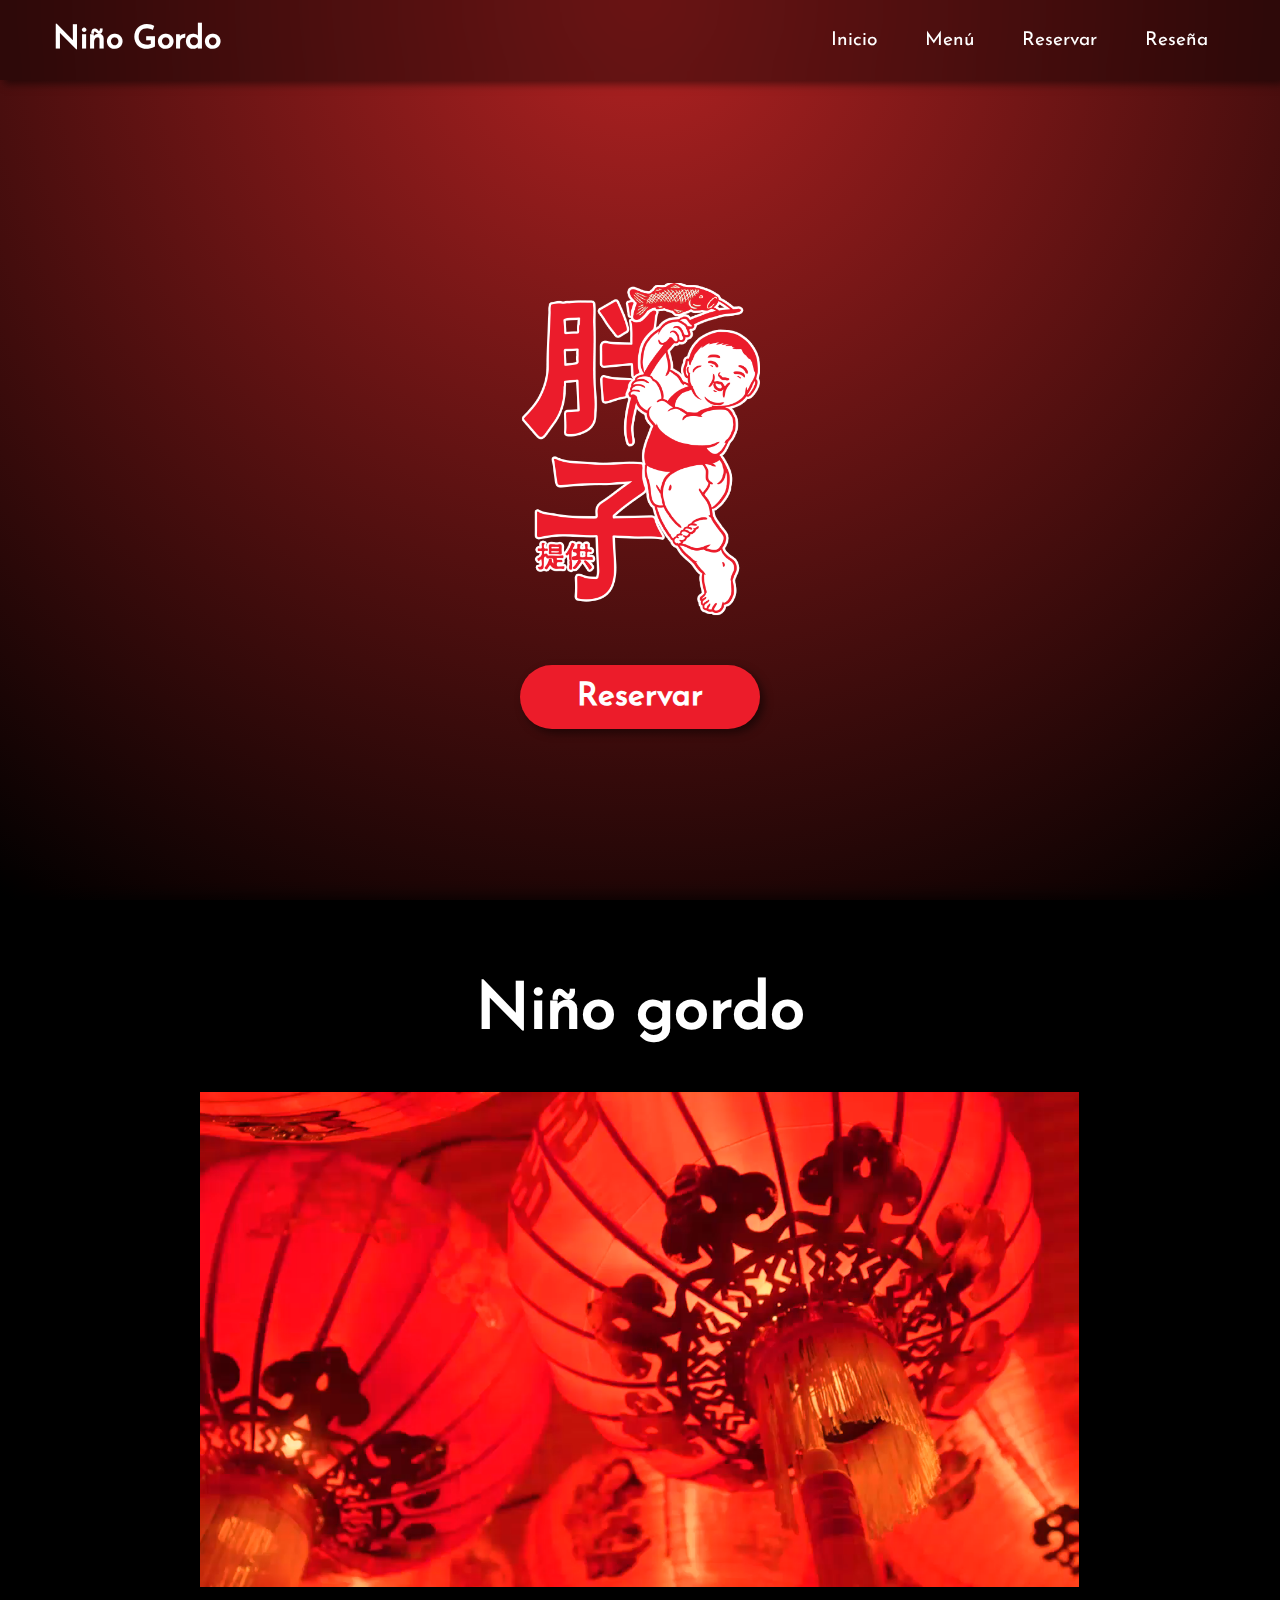
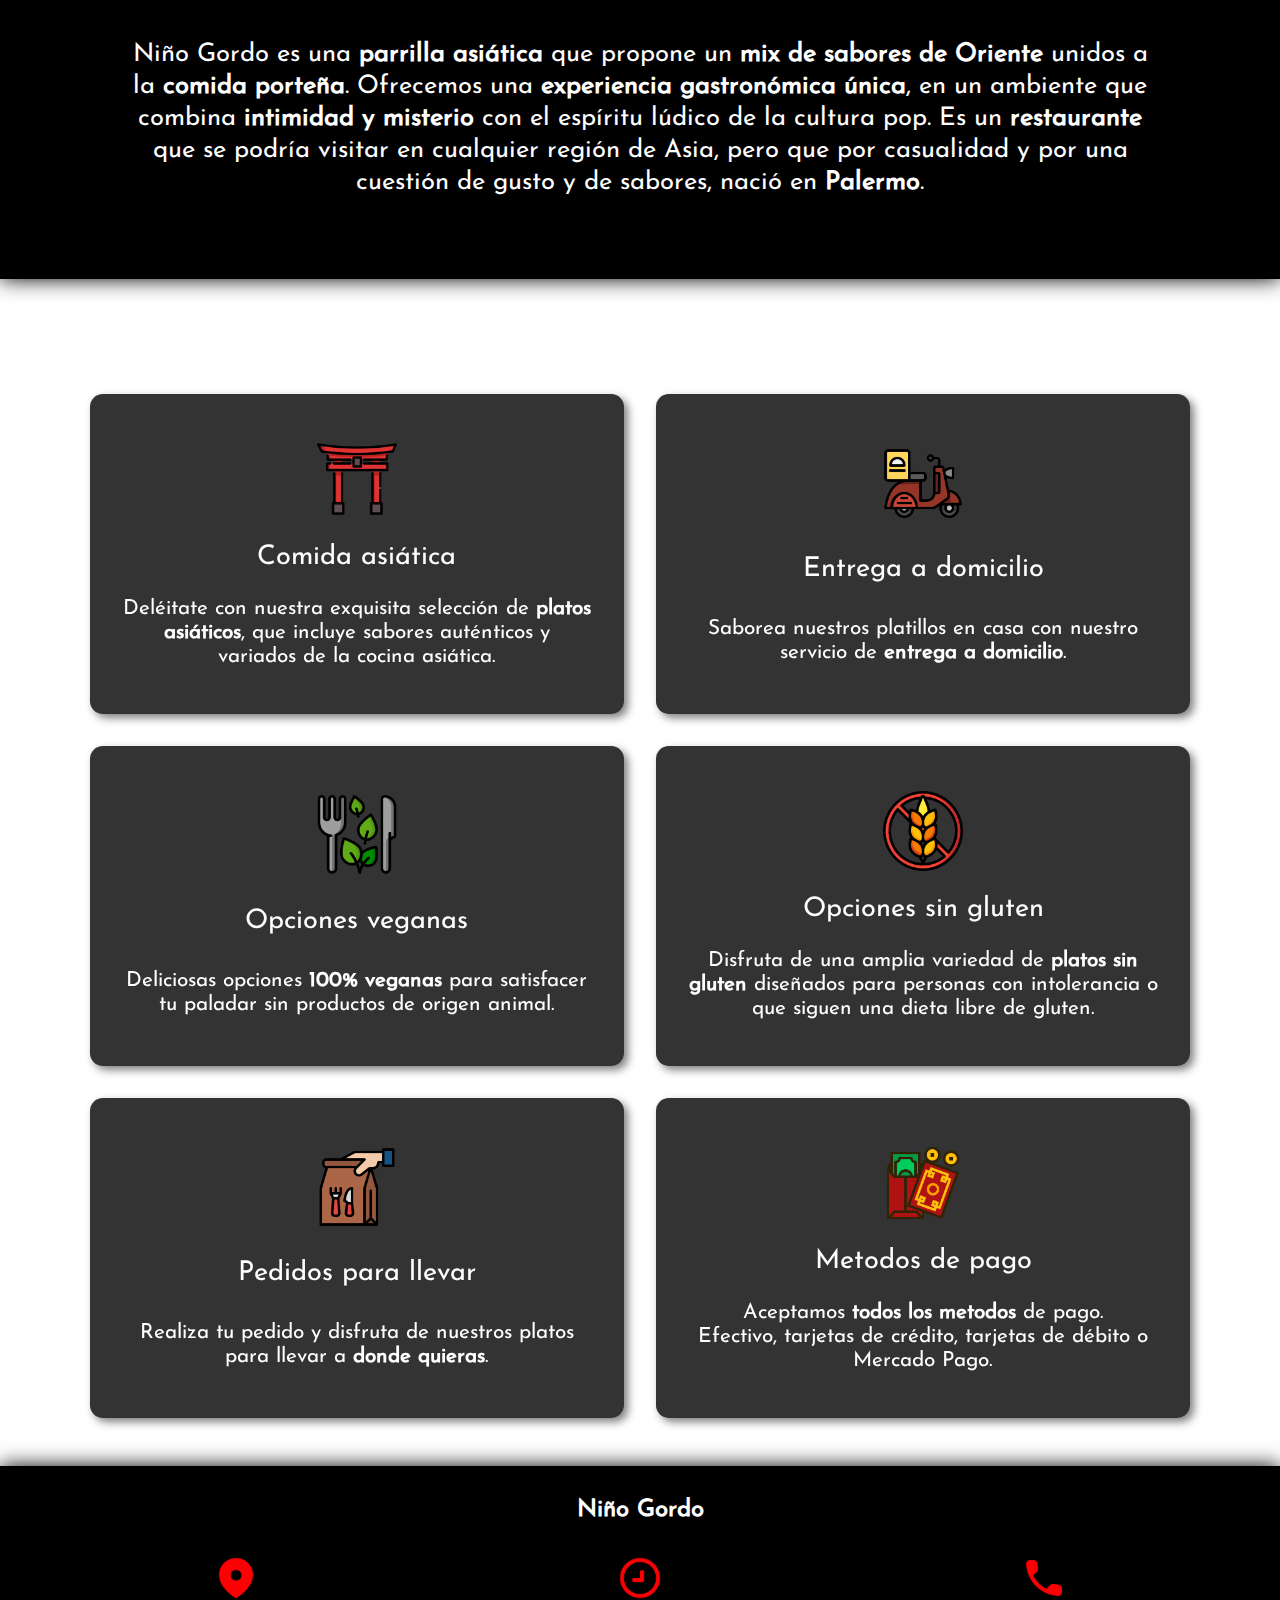
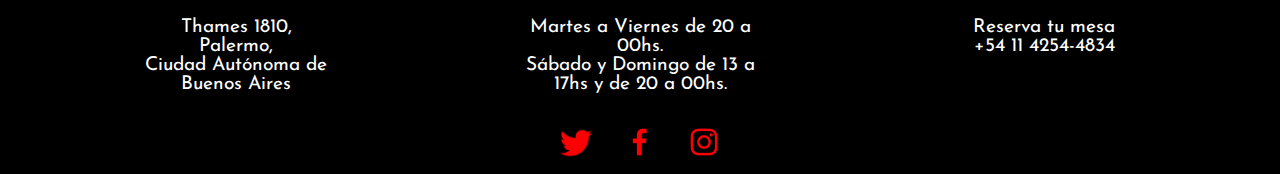
<file: index.html>
<!DOCTYPE html>
<html lang="en">
<head>
  <meta charset="UTF-8">
  <meta name="viewport" content="width=device-width, initial-scale=1.0">
  <title>Niño Gordo - Parrilla Asiática</title>
  <link rel="shortcut icon" href="img/icon/thumb.png" type="image/x-icon">
  <link rel="stylesheet" href="css/styles.css">
</head>
<body>
  <header class="header">
    <h1 class="logo"><a href="#inicio">Niño Gordo</a></h1>
    <div class="hamburguesa">
      <label for="nav__checkbox">
        <img src="img/icon/hamburger.png" title="Menú" alt="Menú">
      </label>
    </div>
    <input id="nav__checkbox" type="checkbox">
    <nav class="nav">
      <ul class="nav__links">
        <li><a href="#inicio" title="Inicio">Inicio</a></li>
        <li><a href="menu.html" title="Menú">Menú</a></li>
        <li><a href="reserva.html" title="Reserva">Reservar</a></li>
        <li><a href="resena.html" title="Reseña">Reseña</a></li>
      </ul>
    </nav>
  </header>

  <main class="main">
    <div class="seccion inicio" id="inicio">
      <figure>
        <img src="img/logo-ninogordo.png" title="Niño Gordo" alt="Niño Gordo">
      </figure>
      <a class="btn" title="Reserva tu mesa" href="reserva.html">Reservar</a>
    </div>

    <section class="nosotros">
      <h2 class="titulo">Niño gordo</h2>
      <video width="100%" autoplay="true" muted loop>
        <source src="img/resena/Ninio_Gordo.mp4" type="video/mp4">
      </video>
      <p>Niño Gordo es una <strong>parrilla asiática</strong> que propone un <strong>mix de sabores de Oriente</strong> unidos a la <strong>comida porteña</strong>. Ofrecemos una <strong>experiencia gastronómica única</strong>, en un ambiente que combina <strong>intimidad y misterio</strong> con el espíritu lúdico de la cultura pop. Es un <strong>restaurante</strong> que se podría visitar en cualquier región de Asia, pero que por casualidad y por una cuestión de gusto y de sabores, nació en <strong>Palermo</strong>.</p>
    </section>

    <section class="seccion servicios">
      <h3 class="subtitulo">Nuestros servicios</h3>
      <div class="gridbox">
        <article>
          <figure><img src="img/categorias/flor-asia.png" title="Comida asiática" alt="Comida asiática"></figure>
          <h4>Comida asiática</h4>
          <p>Deléitate con nuestra exquisita selección de <strong>platos asiáticos</strong>, que incluye sabores auténticos y variados de la cocina asiática.</p>
        </article>
        <article>
          <figure><img src="img/categorias/scooter.png" title="Entrega a domicilio" alt="Entrega a domicilio"></figure>
          <h4>Entrega a domicilio</h4>
          <p>Saborea nuestros platillos en casa con nuestro servicio de <strong>entrega a domicilio</strong>.</p>
        </article>
        <article>
          <figure><img src="img/categorias/vegan.png" title="Opciones veganas" alt="Opciones veganas"></figure>
          <h4>Opciones veganas</h4>
          <p>Deliciosas opciones <strong>100% veganas</strong> para satisfacer tu paladar sin productos de origen animal.</p>
        </article>
        <article>
          <figure><img src="img/categorias/gluten-free.png" title="Opciones sin gluten" alt="Opciones sin gluten"></figure>
          <h4>Opciones sin gluten</h4>
          <p>Disfruta de una amplia variedad de <strong>platos sin gluten</strong> diseñados para personas con intolerancia o que siguen una dieta libre de gluten.</p>
        </article>
        <article>
          <figure><img src="img/categorias/takeaway.png" title="Pedidos para llevar" alt="Pedidos para llevar"></figure>
          <h4>Pedidos para llevar</h4>
          <p>Realiza tu pedido y disfruta de nuestros platos para llevar a <strong>donde quieras</strong>.</p>
        </article>
        <article>
          <figure><img src="img/categorias/pago.png" title="Metodos de pago" alt="Metodos de pago"></figure>
          <h4>Metodos de pago</h4>
          <p>Aceptamos <strong>todos los metodos</strong> de pago. <br>Efectivo, tarjetas de crédito, tarjetas de débito o Mercado Pago.</p>
        </article>
      </div>
    </section>
  </main>

  <footer class="footer">
    <h5 class="logo"><a href="#inicio" title="Inicio">Niño Gordo</a></h5>
    <div class="detalles">
      <article>
        <img src="img/icon/location.png" alt="Direccion: Thames 1810, Palermo">
        <p class="textos">Thames 1810,<br> Palermo,<br> Ciudad Autónoma de Buenos Aires</p>
      </article>
      <article>

        <img src="img/icon/time.png" alt="Horarios">
        <p class="textos">Martes a Viernes de 20 a 00hs.<br>Sábado y Domingo de 13 a 17hs y de 20 a 00hs. </p>
      </article>
      <article>
        <img src="img/icon/phonerojo.png" alt="Telefono: +54 11 4254-4834">
        <p class="textos">Reserva tu mesa <br>+54 11 4254-4834</p>
      </article>
    </div>
    <ul class="redes">
      <li><a href="https://twitter.com/xniniogordox" title="Twitter" target="_blank"><img src="img/icon/twitterrojo.png" alt="Twitter"></a></li>
      <li><a href="https://es-es.facebook.com/xniniogordox/" title="Facebook" target="_blank"><img src="img/icon/facebookrojo.png" alt="Facebook"></a></li>
      <li><a href="https://www.instagram.com/xniniogordox/?hl=es-la" title="Instagram" target="_blank"><img src="img/icon/instagramrojo.png" alt="Instagram"></a></li>
    </ul>
  </footer>
</body>
</html>
</file>
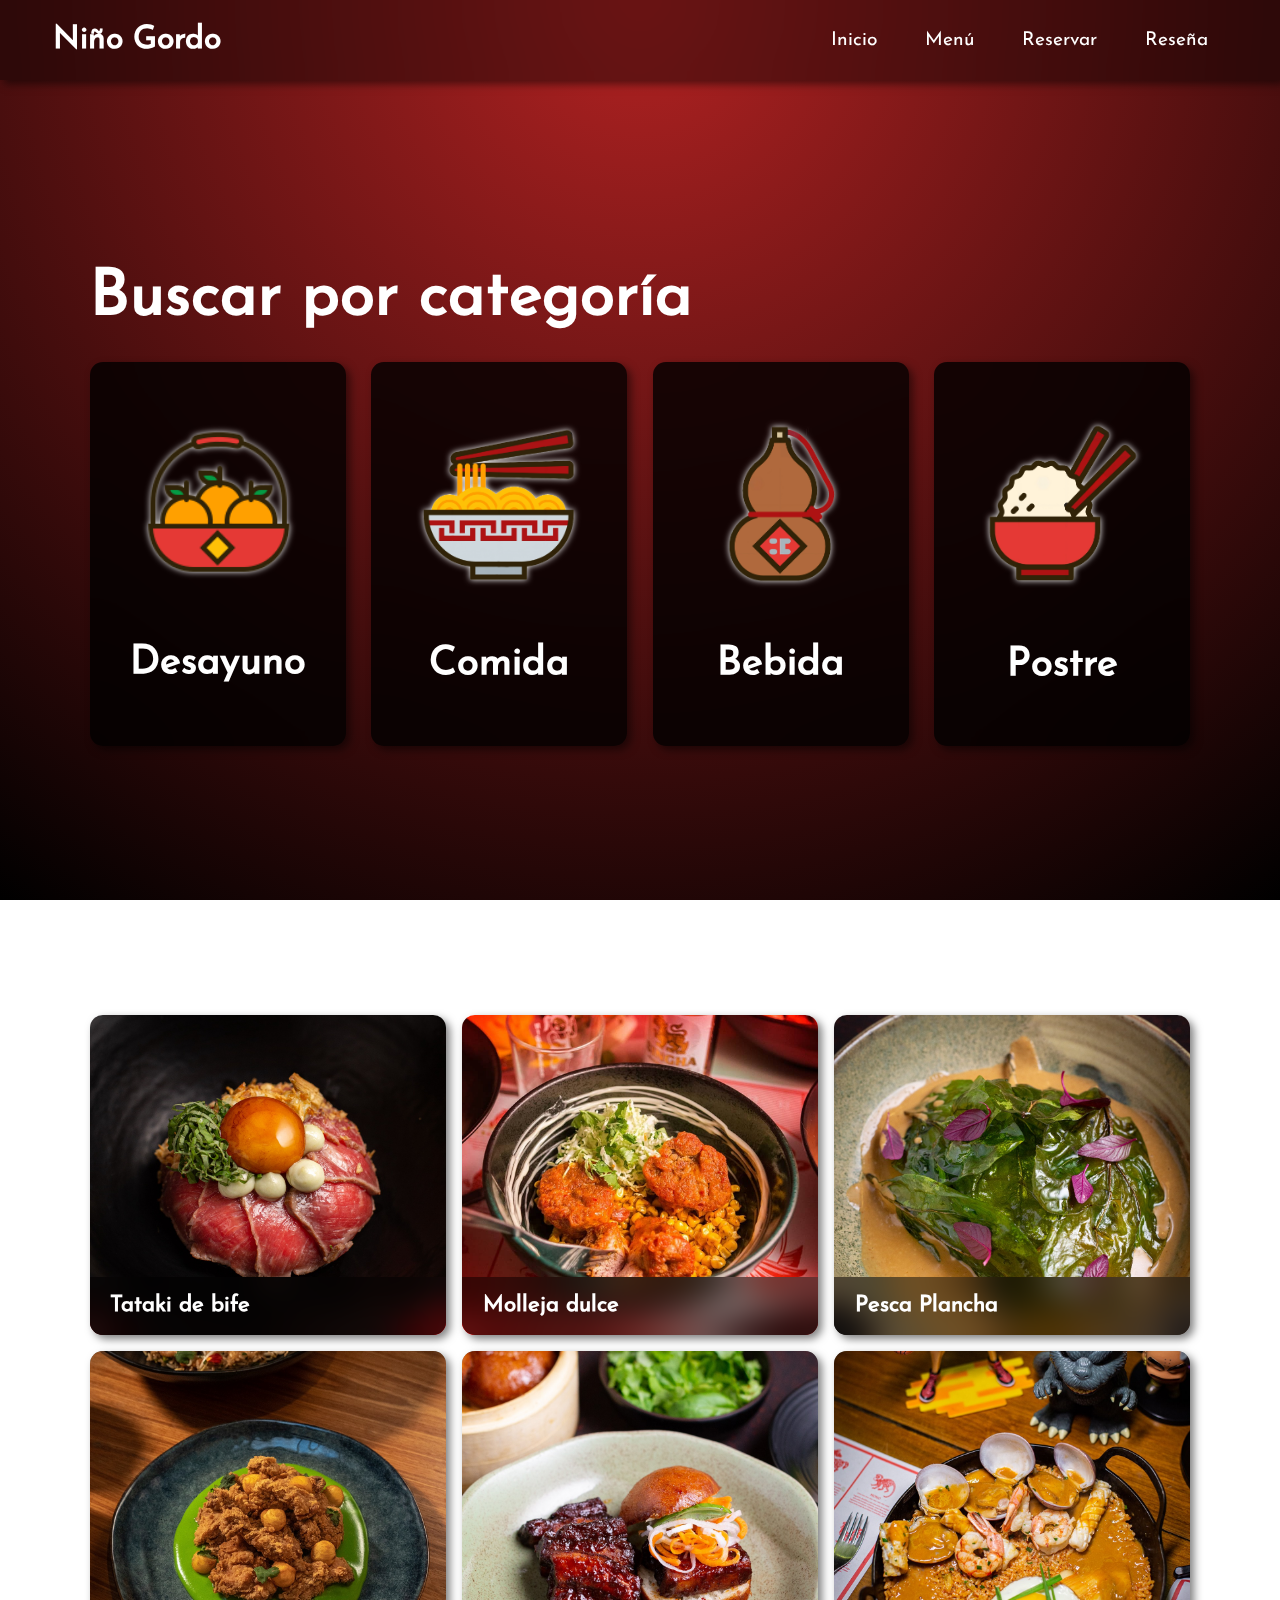
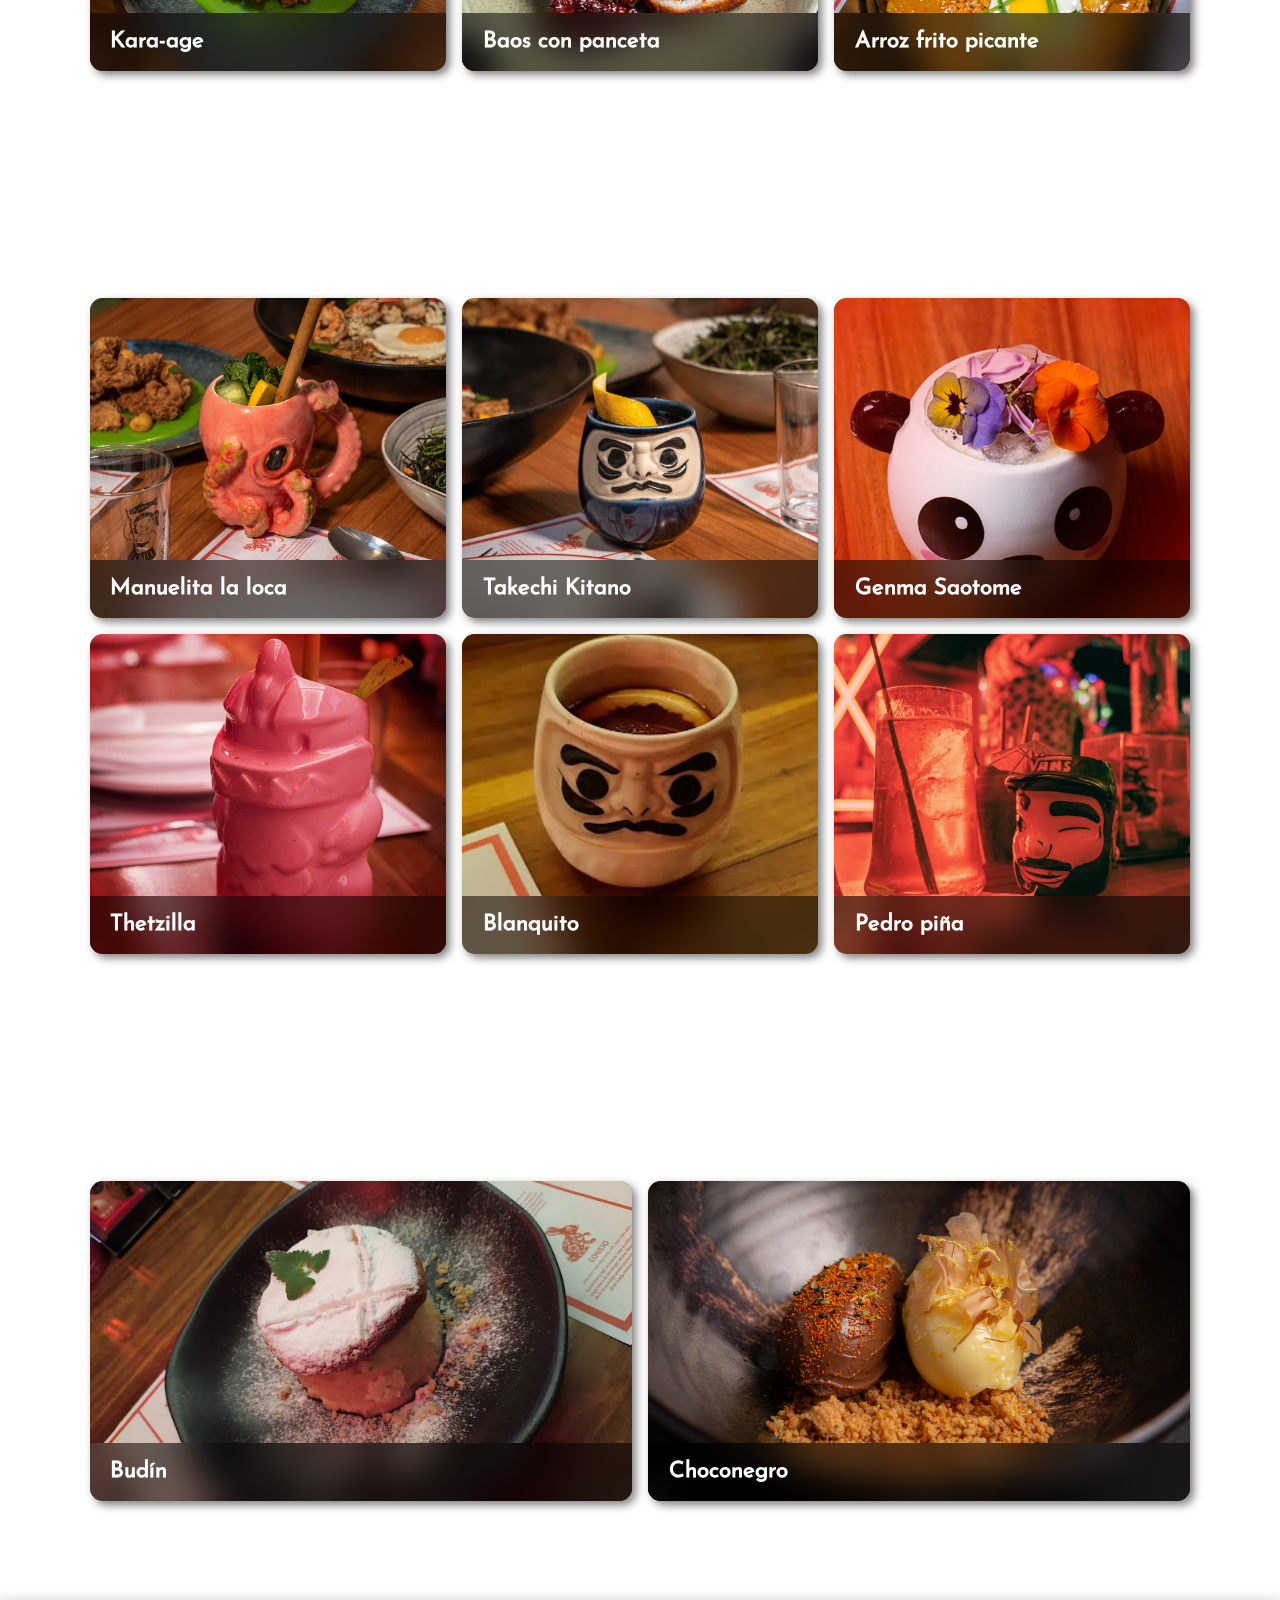
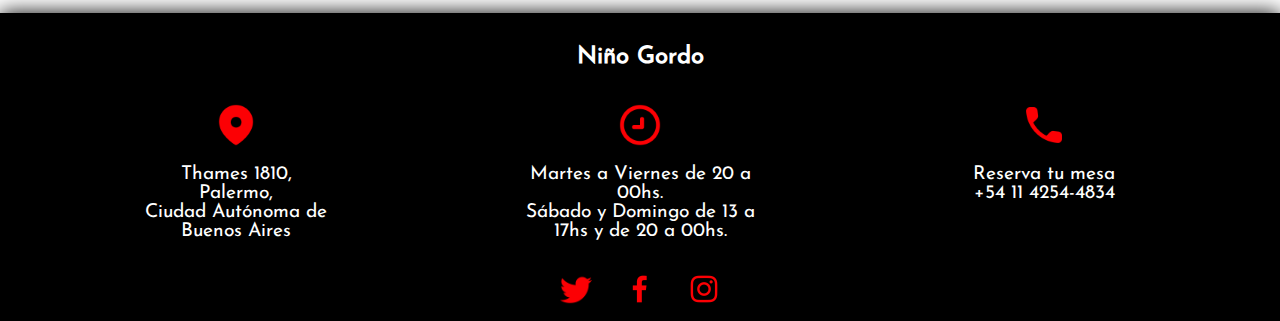
<file: menu.html>
<!DOCTYPE html>
<html lang="en">
<head>
  <meta charset="UTF-8">
  <meta name="viewport" content="width=device-width, initial-scale=1.0">
  <title>Niño Gordo - Parrilla Asiática</title>
  <link rel="shortcut icon" href="img/icon/thumb.png" type="image/x-icon">
  <link rel="stylesheet" href="css/styles.css">
</head>
<body>
  <header class="header">
    <h1 class="logo"><a href="index.html">Niño Gordo</a></h1>
    <div class="hamburguesa">
      <label for="nav__checkbox">
        <img src="img/icon/hamburger.png" title="Menú" alt="Menú">
      </label>
    </div>
    <input id="nav__checkbox" type="checkbox">
    <nav class="nav">
      <ul class="nav__links">
        <li><a href="index.html" title="Inicio">Inicio</a></li>
        <li><a href="menu.html" title="Menú">Menú</a></li>
        <li><a href="reserva.html" title="Reserva">Reservar</a></li>
        <li><a href="resena.html" title="Reseña">Reseña</a></li>
      </ul>
    </nav>
  </header>

  <main>
    <section class="seccion buscar" id="inicio">
      <h2 class="titulo">Buscar por categoría</h2>
      <div class="boxflex">
        <article>
          <a href="#comida">
            <figure><img src="img/categorias/orange.png" alt="Desayunos"></figure>
            <h3>Desayuno</h3>
          </a>
        </article>
        <article>
          <a href="#comida">
            <figure><img src="img/categorias/noodles.png" alt="Comidas"></figure>
            <h3>Comida</h3>
          </a>
          </article>
        <article>
          <a href="#bebida">
            <figure><img src="img/categorias/calabash.png" alt="Bebidas"></figure>
            <h3>Bebida</h3>
          </a>
        </article>
        <article>
          <a href="#postre">
            <figure><img src="img/categorias/bowlrice.png" alt="Postres"></figure>
            <h3>Postre</h3>
          </a>
        </article>
      </div>
    </section>
    <section class="seccion categoria" id="comida">
      <h3 class="subtitulo">Platillos</h3>
      <ul class="gridbox">
        <li class="plato">
          <figure>
            <img src="img/comida/tataki.jpg" alt="Tataki de bife">
            <figcaption class="descripcion">Tataki de bife</figcaption>
          </figure>
        </li>
        <li class="plato">
          <figure>
            <img src="img/comida/mollejapic.jpg" alt="Molleja dulce">
            <figcaption class="descripcion">Molleja dulce</figcaption>
          </figure>
        </li>
        <li class="plato">
          <figure>
            <img src="img/comida/pescaplancha.jpg" alt="Pesca plancha">
            <figcaption class="descripcion">Pesca Plancha</figcaption>
          </figure>
        </li>
        <li class="plato">
          <figure>
            <img src="img/comida/karaage.jpg" alt="Kara-age(pollo frito)">
            <figcaption class="descripcion">Kara-age</figcaption>
          </figure>
        </li>
        <li class="plato">
          <figure>
            <img src="img/comida/baospanceta.jpg" alt="Baos con panceta">
            <figcaption class="descripcion">Baos con panceta</figcaption>
          </figure>
        </li>
        <li class="plato">
          <figure>
            <img src="img/comida/arrozfrito.jpg" alt="Arroz frito picante">
            <figcaption class="descripcion">Arroz frito picante</figcaption>
          </figure>
        </li>
      </ul>
    </section>

    <section class="seccion categoria" id="bebida">
      <h3 class="subtitulo">Bebidas</h3>      
      <ul class="gridbox">
        <li class="plato">
          <figure>
            <img src="img/tragos/bebida1.jpg" alt="Manuelita la loca">
            <figcaption class="descripcion">Manuelita la loca</figcaption>
          </figure>
        </li>
        <li class="plato">
          <figure>
            <img src="img/tragos/bebida2.jpg" alt="Imagen producto">
            <figcaption class="descripcion">Takechi Kitano</figcaption>
          </figure>
        </li>
        <li class="plato">
          <figure>
            <img src="img/tragos/genma saotome.jpg" alt="Genma  Saotome">
            <figcaption class="descripcion">Genma Saotome</figcaption>
          </figure>
        </li>
        <li class="plato">
          <figure>
            <img src="img/tragos/thetzilla.jpg" alt="Thetzilla">
            <figcaption class="descripcion">Thetzilla</figcaption>
          </figure>
        </li>
        <li class="plato">
          <figure>
            <img src="img/tragos/trago.jpg" alt="Blanquito">
            <figcaption class="descripcion">Blanquito</figcaption>
          </figure>
        </li>
        <li class="plato">
          <figure>
            <img src="img/tragos/pedropina.jpg" alt="Pedro piña">
            <figcaption class="descripcion">Pedro piña</figcaption>
          </figure>
        </li>
      </ul>
    </section>

    <section class="seccion categoria" id="postre">
      <h3 class="subtitulo">Postres</h3>
      <ul class="gridbox">
        <li class="plato">
          <figure class="postres">
            <img src="img/postres/budin.jpg" alt="Budín">
            <figcaption class="descripcion">Budín</figcaption>
          </figure>
        </li>
        <li class="plato">
          <figure class="postres">
            <img src="img/postres/cochonegro.jpg" alt="Cochonegro">
            <figcaption class="descripcion">Choconegro</figcaption>
          </figure>
        </li>
      </ul>
    </section>
  </main>

  <footer class="footer">
    <h5 class="logo"><a href="index.html" title="Inicio">Niño Gordo</a></h5>
    <div class="detalles">
      <article>
        <img src="img/icon/location.png" alt="Direccion: Thames 1810, Palermo">
        <p class="textos">Thames 1810,<br> Palermo,<br> Ciudad Autónoma de Buenos Aires</p>
      </article>
      <article>

        <img src="img/icon/time.png" alt="Horarios">
        <p class="textos">Martes a Viernes de 20 a 00hs.<br>Sábado y Domingo de 13 a 17hs y de 20 a 00hs. </p>
      </article>
      <article>
        <img src="img/icon/phonerojo.png" alt="Telefono: +54 11 4254-4834">
        <p class="textos">Reserva tu mesa <br>+54 11 4254-4834</p>
      </article>
    </div>
    <ul class="redes">
      <li><a href="https://twitter.com/xniniogordox" title="Twitter" target="_blank"><img src="img/icon/twitterrojo.png" alt="Twitter"></a></li>
      <li><a href="https://es-es.facebook.com/xniniogordox/" title="Facebook" target="_blank"><img src="img/icon/facebookrojo.png" alt="Facebook"></a></li>
      <li><a href="https://www.instagram.com/xniniogordox/?hl=es-la" title="Instagram" target="_blank"><img src="img/icon/instagramrojo.png" alt="Instagram"></a></li>
    </ul>
  </footer>
</body>
</html>
</file>
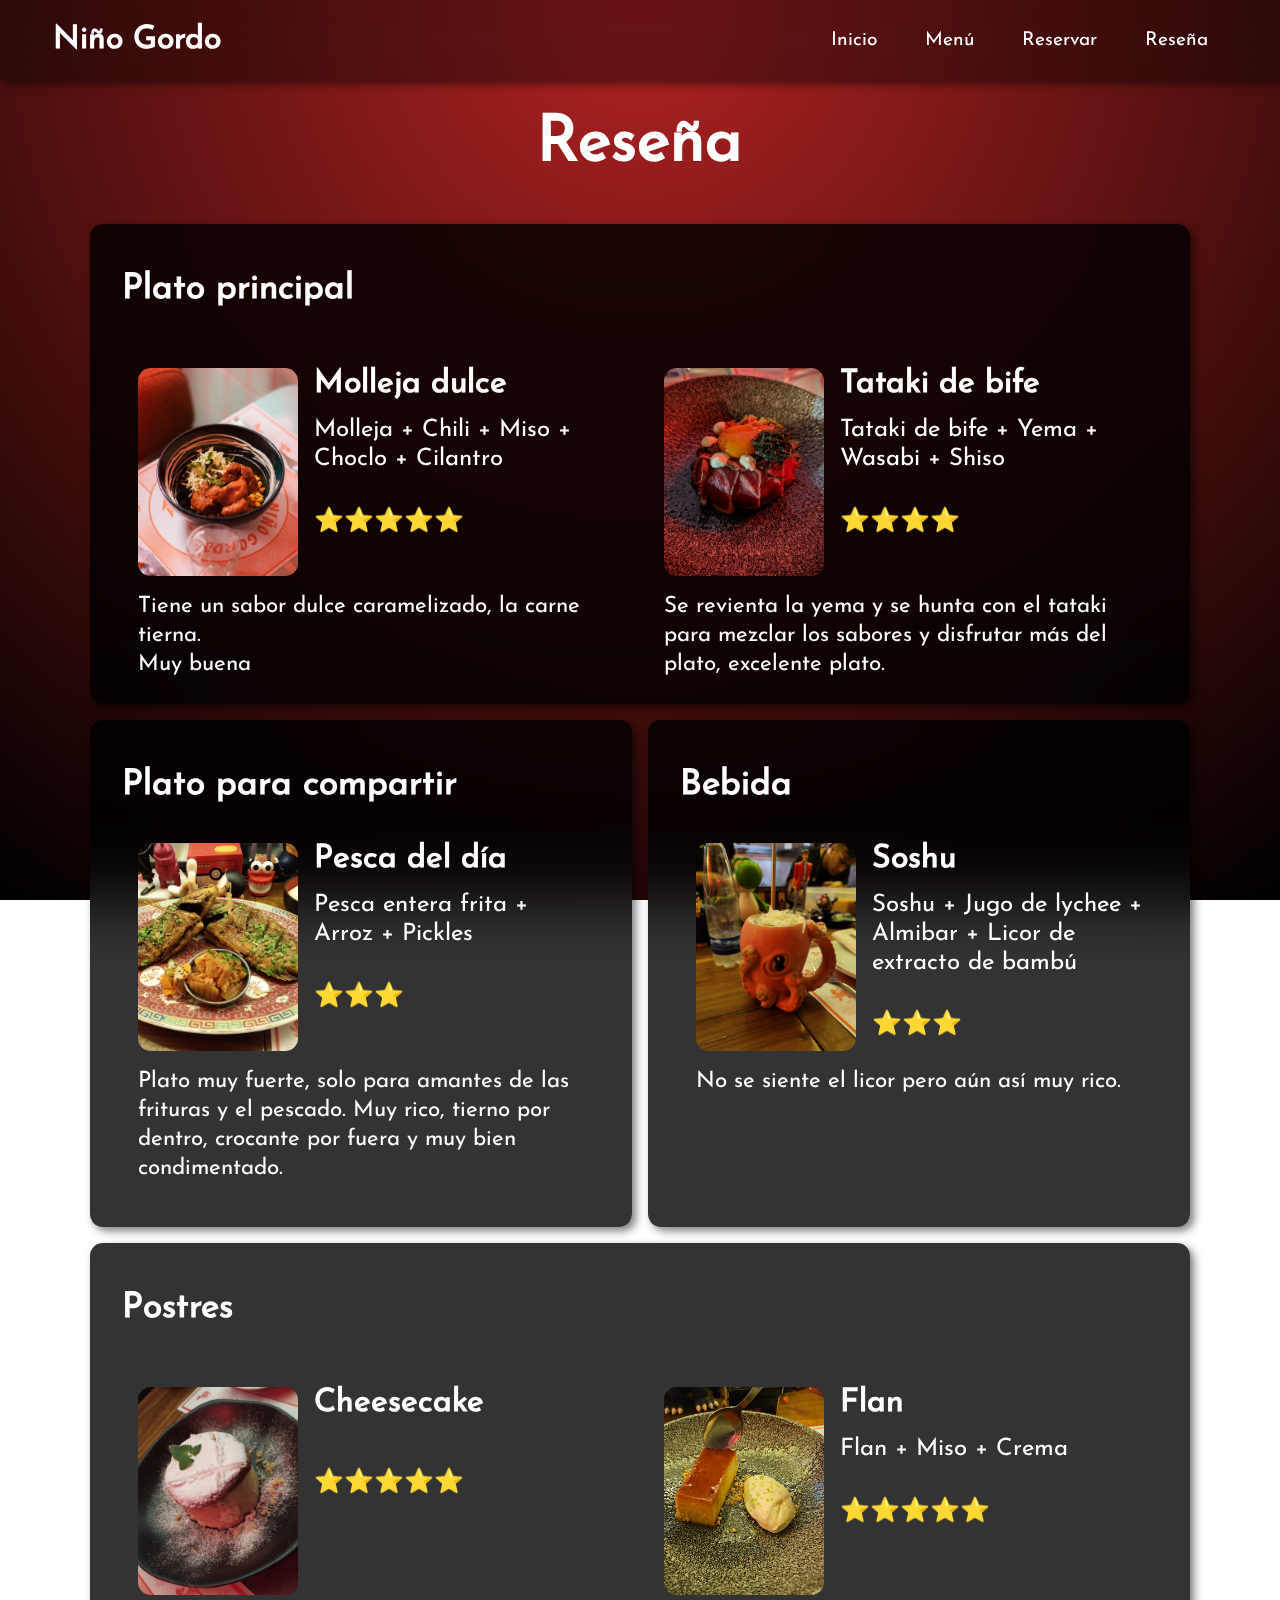
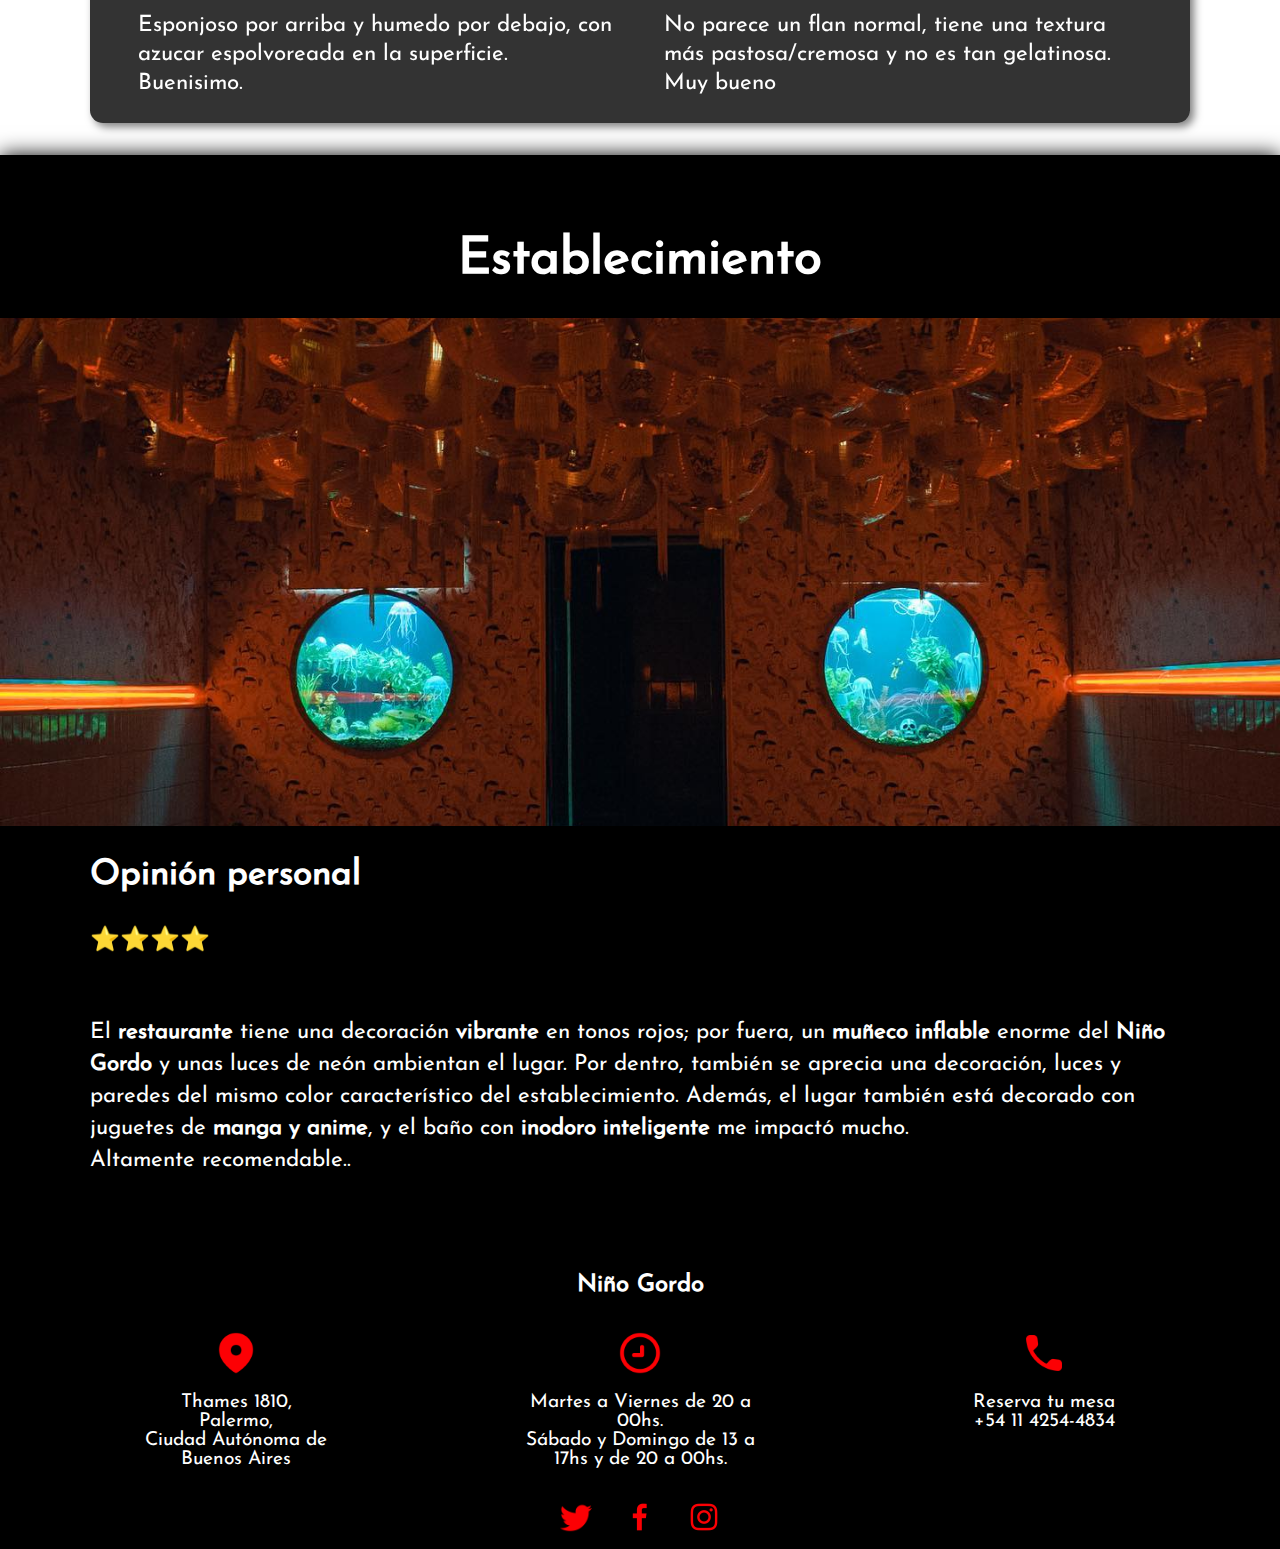
<file: resena.html>
<!DOCTYPE html>
<html lang="en">
<head>
  <meta charset="UTF-8">
  <meta name="viewport" content="width=device-width, initial-scale=1.0">
  <title>Niño Gordo - Parrilla Asiática</title>
  <link rel="shortcut icon" href="img/icon/thumb.png" type="image/x-icon">
  <link rel="stylesheet" href="css/styles.css">
</head>
<body>
  <header class="header">
    <h1 class="logo"><a href="index.html">Niño Gordo</a></h1>
    <div class="hamburguesa">
      <label for="nav__checkbox">
        <img src="img/icon/hamburger.png" title="Menú" alt="Menú">
      </label>
    </div>
    <input id="nav__checkbox" type="checkbox">
    <nav class="nav">
      <ul class="nav__links">
        <li><a href="index.html" title="Inicio">Inicio</a></li>
        <li><a href="menu.html" title="Menú">Menú</a></li>
        <li><a href="reserva.html" title="Reserva">Reservar</a></li>
        <li><a href="resena.html" title="Reseña">Reseña</a></li>
      </ul>
    </nav>
  </header>

  <main>
    <section class="seccion resena">
      <h2 class="titulo">Reseña</h2>
      <section class="caja_resena doble r2">
        <h3 class="subtitulo">Plato principal</h3>
        <div class="contenido_resena">
          <figure><img src="img/resena/molleja-dulce.jpg" title="Molleja dulce" alt="Molleja dulce"></figure>
          <article>
            <h4>Molleja dulce</h4>
            <p>Molleja + Chili + Miso + Choclo + Cilantro</p>
            <ul class="puntuacion">
              <li>⭐</li>
              <li>⭐</li>
              <li>⭐</li>
              <li>⭐</li>
              <li>⭐</li>
            </ul>
          </article>
          <p class="contenido_descripcion">Tiene un sabor dulce caramelizado, la carne tierna. <br>Muy buena</p>
        </div>
        <div class="contenido_resena">
          <figure><img src="img/resena/tataki-bife.jpg" title="Tataki de bife" alt="Tataki de bife"></figure>
          <article>
            <h4>Tataki de bife</h4>
            <p>Tataki de bife + Yema + Wasabi + Shiso</p>
            <ul class="puntuacion">
              <li>⭐</li>
              <li>⭐</li>
              <li>⭐</li>
              <li>⭐</li>
            </ul>
          </article>
          <p class="contenido_descripcion">Se revienta la yema y se hunta con el tataki para mezclar los sabores y disfrutar más del plato, excelente plato.</p>
        </div>
      </section>

      <section class="caja_resena simple r3">
        <h3 class="subtitulo">Plato para compartir</h3>
        <div class="contenido_resena">
          <figure><img src="img/resena/pesca-frita.jpg" title="Pesca del día" alt="Pesca del día"></figure>
          <article>
            <h4>Pesca del día</h4>
            <p>Pesca entera frita + Arroz + Pickles</p>
            <ul class="puntuacion">
              <li>⭐</li>
              <li>⭐</li>
              <li>⭐</li>
            </ul>
          </article>
          <p class="contenido_descripcion">Plato muy fuerte, solo para amantes de las frituras y el pescado. Muy rico, tierno por dentro, crocante por fuera y muy bien condimentado.</p>
        </div>
      </section>

      <section class="caja_resena simple r4">
        <h3 class="subtitulo">Bebida</h3>
        <div class="contenido_resena">
          <figure><img src="img/resena/soshu.jpg" title="Soshu" alt="Soshu"></figure>
          <article>
            <h4>Soshu</h4>
            <p>Soshu + Jugo de lychee + Almibar + Licor de extracto de bambú</p>
            <ul class="puntuacion">
              <li>⭐</li>
              <li>⭐</li>
              <li>⭐</li>
            </ul>
          </article>
          <p class="contenido_descripcion">No se siente el licor pero aún así muy rico.</p>
        </div>
      </section>

      <section class="caja_resena doble r5">
        <h3 class="subtitulo">Postres</h3>
        <div class="contenido_resena">
          <figure><img src="img/resena/cheesecake.jpg" title="Cheesecake" alt="Cheesecake"></figure>
          <article>
            <h4>Cheesecake</h4>
            <ul class="puntuacion">
              <li>⭐</li>
              <li>⭐</li>
              <li>⭐</li>
              <li>⭐</li>
              <li>⭐</li>
            </ul>
          </article>
          <p class="contenido_descripcion">Esponjoso por arriba y humedo por debajo, con azucar espolvoreada en la superficie. <br>Buenisimo.</p>
        </div>
        <div class="contenido_resena">
          <figure><img src="img/resena/flan.jpg" title="Flan con miso y crema" alt="Flan con miso y crema"></figure>
          <article>
            <h4>Flan</h4>
            <p>Flan + Miso + Crema</p>
            <ul class="puntuacion">
              <li>⭐</li>
              <li>⭐</li>
              <li>⭐</li>
              <li>⭐</li>
              <li>⭐</li>
            </ul>
          </article>
          <p class="contenido_descripcion">No parece un flan normal, tiene una textura más pastosa/cremosa y no es tan gelatinosa. <br>Muy bueno</p>
        </div>
      </section>
    </section>
    <section class="establecimiento">
      <h2 class="subtitulo">Establecimiento</h2>
      <figure class="figure">
        <img class="img" src="img/fondos/fondo.jpg" alt="Establecimiento">
      </figure>
      <article>
        <h3>Opinión personal</h3>
        <ul class="puntuacion">
          <li>⭐</li>
          <li>⭐</li>
          <li>⭐</li>
          <li>⭐</li>
        </ul>
        <p class="p">El <strong>restaurante</strong> tiene una decoración <strong>vibrante</strong> en tonos rojos; por fuera, un <strong>muñeco inflable</strong> enorme del <strong>Niño Gordo</strong> y unas luces de neón ambientan el lugar. Por dentro, también se aprecia una decoración, luces y paredes del mismo color característico del establecimiento. Además, el lugar también está decorado con juguetes de <strong>manga y anime</strong>, y el baño con <strong>inodoro inteligente</strong> me impactó mucho. <br>Altamente recomendable..</p>
      </article>
    </section>
  </main>

  <footer class="footer">
    <h5 class="logo"><a href="index.html" title="Inicio">Niño Gordo</a></h5>
    <div class="detalles">
      <article>
        <img src="img/icon/location.png" alt="Direccion: Thames 1810, Palermo">
        <p class="textos">Thames 1810,<br> Palermo,<br> Ciudad Autónoma de Buenos Aires</p>
      </article>
      <article>

        <img src="img/icon/time.png" alt="Horarios">
        <p class="textos">Martes a Viernes de 20 a 00hs.<br>Sábado y Domingo de 13 a 17hs y de 20 a 00hs. </p>
      </article>
      <article>
        <img src="img/icon/phonerojo.png" alt="Telefono: +54 11 4254-4834">
        <p class="textos">Reserva tu mesa <br>+54 11 4254-4834</p>
      </article>
    </div>
    <ul class="redes">
      <li><a href="https://twitter.com/xniniogordox" title="Twitter" target="_blank"><img src="img/icon/twitterrojo.png" alt="Twitter"></a></li>
      <li><a href="https://es-es.facebook.com/xniniogordox/" title="Facebook" target="_blank"><img src="img/icon/facebookrojo.png" alt="Facebook"></a></li>
      <li><a href="https://www.instagram.com/xniniogordox/?hl=es-la" title="Instagram" target="_blank"><img src="img/icon/instagramrojo.png" alt="Instagram"></a></li>
    </ul>
  </footer>
</body>
</html>
</file>
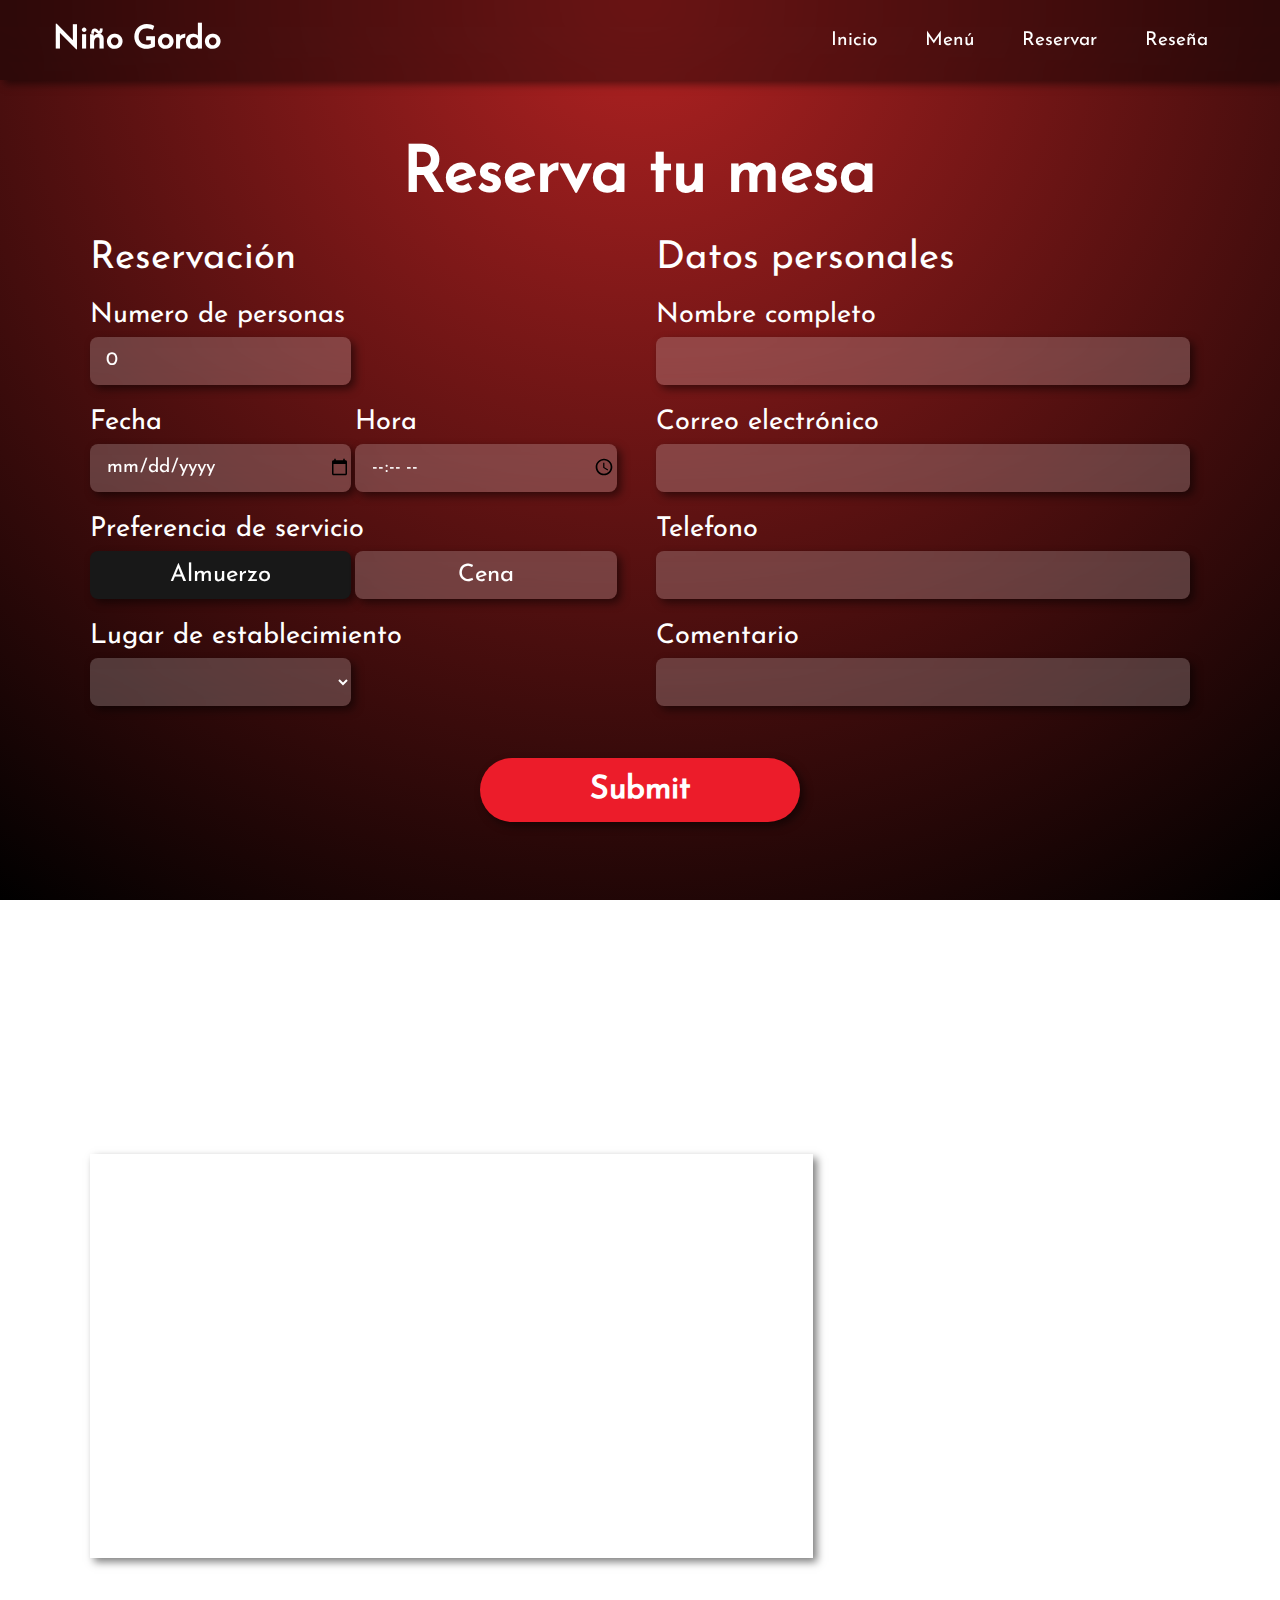
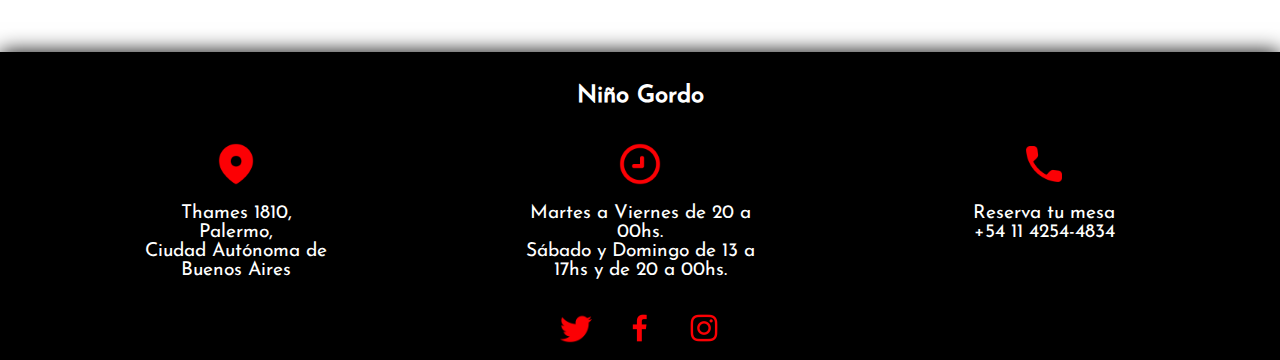
<file: reserva.html>
<!DOCTYPE html>
<html lang="en">
<head>
  <meta charset="UTF-8">
  <meta name="viewport" content="width=device-width, initial-scale=1.0">
  <title>Niño Gordo - Parrilla Asiática</title>
  <link rel="shortcut icon" href="img/icon/thumb.png" type="image/x-icon">
  <link rel="stylesheet" href="css/styles.css">
</head>
<body>
  <header class="header">
    <h1 class="logo"><a href="index.html">Niño Gordo</a></h1>
    <div class="hamburguesa">
      <label for="nav__checkbox">
        <img src="img/icon/hamburger.png" title="Menú" alt="Menú">
      </label>
    </div>
    <input id="nav__checkbox" type="checkbox">
    <nav class="nav">
      <ul class="nav__links">
        <li><a href="index.html" title="Inicio">Inicio</a></li>
        <li><a href="menu.html" title="Menú">Menú</a></li>
        <li><a href="reserva.html" title="Reserva">Reservar</a></li>
        <li><a href="resena.html" title="Reseña">Reseña</a></li>
      </ul>
    </nav>
  </header>

  <main>
    <section class="seccion reserva" id="inicio">
      <h2 class="titulo">Reserva tu mesa</h2>
      <form class="gridbox" action="confirmacion.php" method="post">
        <fieldset class="seccion__form">
          <legend>Reservación</legend>
          <div class="celda">
            <label for="personas">Numero de personas</label>
            <input id="personas" name="personas" class="personas" type="number" min="0" max="10" value="0" required>
          </div>
          <div class="celda cajadoble">
            <label for="fecha">Fecha</label>
            <input id="fecha" name="fecha" type="date" required>
          </div>
          <div class="celda cajadoble">
            <label for="hora">Hora</label>
            <input id="hora" name="hora" type="time" min="13:00" max="00:00" required>
          </div>
          <div class="celda">
            <label>Preferencia de servicio</label>
            <div>
              <input type="radio" name="servicio" id="almuerzo" checked="checked">
              <label class="preferencia" for="almuerzo">Almuerzo</label>
              <input type="radio" name="servicio" id="cena">
              <label class="preferencia" for="cena">Cena</label>
            </div>
          </div> 
          <div class="celda">
            <label for="establecimiento">Lugar de establecimiento</label>
            <select id="establecimiento" name="establecimiento" required>
              <option></option>
              <option value="comedor">Comedor</option>
              <option value="vereda">Vereda</option>
              <option value="patio">Patio</option>
              <option value="bar">Bar</option>
            </select>
          </div>
        </fieldset>
        <fieldset class="seccion__form">
          <legend>Datos personales</legend>
          <div class="celda">
            <label for="nombre">Nombre completo</label>
            <input id="nombre" name="nombre" type="text">
          </div>
          <div class="celda">
            <label for="correo">Correo electrónico</label>
            <input id="correo" name="correo" type="email">
          </div>
          <div class="celda">
            <label for="telefono">Telefono</label>
            <input id="telefono" name="telefono" type="tel">
          </div>
          <div class="celda">
            <label for="comentario">Comentario</label>
            <textarea id="comentario"></textarea>
          </div>
        </fieldset>
        <div class="cajaenviar">
          <input class="btn" title="Envia tu reservación" type="submit">
        </div>
      </form>
    </section>

    <section class="seccion encuentranos">
      <h3 class="subtitulo">Encuentranos</h3>
      <div class="mapa">
        <iframe src="https://www.google.com/maps/embed?pb=!1m14!1m8!1m3!1d5524.178807873419!2d-58.43158968377536!3d-34.58655540276593!3m2!1i1024!2i768!4f13.1!3m3!1m2!1s0x95bcb588a9281861%3A0xa8576c7fafbb8998!2sNi%C3%B1o%20Gordo!5e0!3m2!1ses-419!2sar!4v1690404335758!5m2!1ses-419!2sar" width="100%" height="400" style="border:0;" allowfullscreen="" loading="lazy" referrerpolicy="no-referrer-when-downgrade"></iframe>
      </div>
      <article class="info">
        <h4>Info</h4>
        <p class="negrita">Buenos Aires</p>
        <p>Thames 1810,
          Palermo, C1414DDL</p>
        <p>+54 11 4254-4834</p>
      </article>
    </section>
  </main>

  <footer class="footer">
    <h5 class="logo"><a href="index.html" title="Inicio">Niño Gordo</a></h5>
    <div class="detalles">
      <article>
        <img src="img/icon/location.png" alt="Direccion: Thames 1810, Palermo">
        <p class="textos">Thames 1810,<br> Palermo,<br> Ciudad Autónoma de Buenos Aires</p>
      </article>
      <article>

        <img src="img/icon/time.png" alt="Horarios">
        <p class="textos">Martes a Viernes de 20 a 00hs.<br>Sábado y Domingo de 13 a 17hs y de 20 a 00hs. </p>
      </article>
      <article>
        <img src="img/icon/phonerojo.png" alt="Telefono: +54 11 4254-4834">
        <p class="textos">Reserva tu mesa <br>+54 11 4254-4834</p>
      </article>
    </div>
    <ul class="redes">
      <li><a href="https://twitter.com/xniniogordox" title="Twitter" target="_blank"><img src="img/icon/twitterrojo.png" alt="Twitter"></a></li>
      <li><a href="https://es-es.facebook.com/xniniogordox/" title="Facebook" target="_blank"><img src="img/icon/facebookrojo.png" alt="Facebook"></a></li>
      <li><a href="https://www.instagram.com/xniniogordox/?hl=es-la" title="Instagram" target="_blank"><img src="img/icon/instagramrojo.png" alt="Instagram"></a></li>
    </ul>
  </footer>
</body>
</html>
</file>
<file: css/styles.css>
@import url('desktop.css') screen and (min-width:1025px);
@import url('tablet.css') screen and (min-width:581px) and (max-width:1024px);
@import url('mobile.css') screen and (max-width:580px);

@font-face {
  font-family: Josefin Sans;
  src: url('../fonts/JosefinSans-Regular.ttf');
}

/* General */
* {
  margin: 0;
  padding: 0;
  border: 0;
  box-sizing: border-box;
  vertical-align: baseline;
}
html {
  scroll-behavior: smooth;
}
body {
  min-height: 100vh;
  width: 100%;
  font-size: 100%;
  background: radial-gradient(circle at top, #b22222 , #000000);
  background-attachment: fixed;
}
h1, h2, h3, h4, h5, h6, p, a, figcaption, textarea, legend, label, input, select {
  font-size: 1em;
  text-decoration: none;
  color: white;
  font-weight: inherit;
  font-style: inherit;
  font-family: Josefin Sans;
}
img, figure{
  max-width: 100%;
  width: 100%;
  display: flex;
  object-fit: cover;
  object-position: center center;
}
li {
	list-style-type: none;
}
/* --Variables-- */
:root {
  --sombra: 4px 4px 8px rgba(0, 0, 0, 0.5);
  --color-btn: #ec1c2a;
  --borde: clamp(.5em, 1vw, 1em);
}
/* --Componentes-- */
/* Boton */
.titulo {
  font-size: clamp(3.2em, 5vw, 5em);
  font-weight: 600;
}
.subtitulo {
  font-size: clamp(2.5em, 4vw, 4em);;
  font-weight: 600;
}
.btn {
  background-color: var(--color-btn);
  border-radius: 2rem;
  font-weight: 600;
  box-shadow: var(--sombra);
  transition: scale 400ms;
}
.btn:hover {
  scale: 110%;
}
/* Header */
.header {
  background-color: rgba(0, 0, 0, 0.4);
  backdrop-filter: blur(1.5rem);
  box-shadow: 4px 4px 8px rgba(0, 0, 0, 0.5);
  color: white;
  width: 100%;
  min-height: 5rem;
  padding-block: 1rem;
  padding-inline: clamp(1rem, 5vw, 3rem);
  display: flex;
  justify-content: space-between;
  align-items: center;
  position: fixed;
  z-index: 1;
}
.header .logo {
  font-size: 2em;
}
.logo a {
  font-weight: bold;
  padding: .3rem;
}
#nav__checkbox {
  display: none;
}
/* Footer */
.footer {
  display: flex;
  flex-direction: column;
  align-items: center;
  background-color: black;
  box-shadow: 0px 0px 20px rgba(0, 0, 0, 1);
}

.footer .logo {
  margin-block-start: 2rem;
  font-size: 1.5em;
  font-weight:600;
}
.footer .logo a {
  padding-block: .5rem;
}

.detalles {
  width: 100%;
  display: flex;
  margin-block: 1rem;
  justify-content: space-evenly;
  gap: clamp(1rem, 5vw, 3rem);
}
.detalles article {
  display: flex;
  flex-direction: column;
  align-items: center;
  gap: 1rem;
  width: 15rem;
}
.detalles article img {
  width: 3rem;
  max-height: 3rem;
  margin-block-start: 1rem;
}
.detalles article p {
  font-size: 1.2em;
  text-align: center;
}
.redes {
  display: flex;
  gap: 2rem;
  margin-block: 1rem;
}
.redes li a {
  width: 1rem;
}
.redes li a img {
  min-height: 2rem;
  width: 2rem;
  transition: scale 400ms;
}
.redes li a img:hover {
  scale: 120%;
}

/* Seccion */
.seccion {
  width: 100%;
  margin: auto;
  display: flex;
  flex-flow: column wrap;
  justify-content: center;
  align-items: center;
  padding-inline: clamp(1.5rem, 7vw, 6rem);
}

/* Publicidad */
.gif {
  background-color: gray;
  min-height: 23rem;
}

/* ----- Inicio ----- */
/* Inicio - 1ra Seccion */
.inicio {
  min-height: 100vh;
}
.inicio figure {
  padding-top: 6rem;
  justify-content: center;
}
.inicio figure img {
  min-height: 20rem;
  width: 15rem;
  margin-block: 2rem;
}
.inicio a {
  font-size: 2em;
  text-align: center;
  width: 15rem;
  padding-block: 1rem;
  margin-block: 1rem;
}

/* Inicio - Nosotros */
.nosotros {
  background-color: black;
  box-shadow: 0px 0px 20px rgba(0, 0, 0, 1);
  min-height: 100vh;
  padding-block: 2rem;
}
.nosotros .titulo {
  margin-block: 3rem;
  text-align: center;
}
.nosotros figure {
  width: 100%;
  overflow: hidden;
  height: 60vh;

}
.nosotros figure img {
  background-color: gray;
  min-height: 15rem;
  margin-block: 2rem;
}
.nosotros p {
  text-align: center;
  font-size: 1.6em;
  line-height: 2rem;
  width: 80%;
  margin: 3rem auto;
}

/* Inicio - 3ra Seccion */
.servicios {
  align-items: baseline;
  justify-content: space-evenly;
}
.servicios .subtitulo {
  margin-block: 2rem;
}
.gridbox {
  width: 100%;
  margin-block-end: 3rem;
  display: grid;
  gap: 2rem;
  grid-template-columns: repeat(auto-fill, minmax( 23rem,  1fr));
}
.gridbox article {
  display: flex;
  flex-direction: column;
  align-items: center;
  justify-content: space-around;
  padding: 2rem;
  min-height: 20rem;
  background-color: rgba(0, 0, 0, 0.8);
  backdrop-filter: blur(2rem);
  border-radius: var(--borde);
  box-shadow: var(--sombra);
}
.gridbox article figure {
  width: 5rem;
  height: 5rem;
}
.gridbox article h4 {
  font-size: 1.7em;
}
.gridbox article p {
  font-size: 1.3em;
  text-align: center;
  line-height: 1.5rem;
}

/* ----- Menu ----- */
/* Menu - Buscar */
.buscar {
  align-items: baseline;
}
.buscar .titulo {
  margin-block: 2rem ;
}
.boxflex{
  width: 100%;
  display: flex;
  gap: min(.2rem, 1rem);
  justify-content: space-between;
}
.boxflex a {
  background-color: rgba(0, 0, 0, 0.8);
  backdrop-filter: blur(2rem);
  border-radius: var(--borde);
  box-shadow: var(--sombra);
  width: clamp(5rem, 20vw, 28rem);
  height: clamp(8rem, 30vw, 30rem);
  display: flex;
  align-items: center;
  justify-content: space-evenly;
  flex-direction: column;
}
.boxflex a figure {
  width: 60%;
  aspect-ratio: 1 / 1;
}
.boxflex a figure img {
  filter: drop-shadow(0px 0px 3px white);
}
.boxflex a h3 {
  font-size: clamp(1em, 4vw, 2.5em);
  font-weight: 600;
}
/* Menu - Categorias */
.categoria {
  align-items: baseline;
  margin-bottom: 4rem;
}
.categoria .subtitulo {
  margin-block: 2rem;
}
.categoria .gridbox {
  width: 100%;
  display: grid;
  gap: 1rem;
  grid-template-columns: repeat(auto-fit, minmax(21rem, 1fr));
}
.categoria .gridbox .plato {
  flex-direction: column;
  max-height: 20rem;
  overflow: hidden;
  border-radius: var(--borde);
  box-shadow: var(--sombra);
}
.plato figure {
  position: relative;
  height: 100%;
}
.plato figure img {
  background-color: gray;
}
.descripcion {
  width: 100%;
  font-size: 1.4em;
  line-height: 2rem;
  font-weight: 600;
  position: absolute;
  padding: .8rem 1.3rem;
  bottom: 0;
  left: 0;
  background-color: rgba(0, 0, 0, 0.5);
  backdrop-filter: blur(1rem);
}

/* ----- Reserva ----- */
/* Reserva - Formulario */
.reserva {
  min-height: 100vh;
  padding-top: 5rem;
  margin-bottom: 2rem;
}
.reserva .titulo {
  width: 100%;
  margin-block: 2rem;
  text-align: center;
}
.reserva .gridbox {
  width: 100%;
}
.seccion__form legend {
  margin-block: 1rem;
  font-size: 2.4em;
}
.seccion__form .personas {
  width: 49%;
}
.cajadoble {
  box-sizing: border-box;
  width: 49%;
  display: inline-block;
}
.celda > label{
  font-size: 1.7em;
  display: block;
  margin-block: .5rem;
}
.seccion__form input, select, textarea {
  width: 100%;
  min-height: 3rem;
  border-radius: .5rem;
  margin-block-end: 1rem;
  background-color: rgba(255, 255, 255, 0.2);
  backdrop-filter: blur(1rem);
  color: white;
  padding-inline-start: 1rem;
  font-size: 1.2em;
  font-weight: 300;
  box-shadow: var(--sombra);

}
.preferencia {
  display: inline-block;
  width: 49%;
  text-align: center;
  min-height: 3rem;
  border-radius: .5rem;
  cursor: pointer;
  padding-top: .8rem;
  background-color: rgba(255, 255, 255, 0.2);
  backdrop-filter: blur(1rem);
  box-shadow: var(--sombra);
  color: white;
  font-size: 1.5rem;
  margin-block-end: 1rem;
}
.seccion__form input[type="radio"] {
  display: none;
}
.seccion__form input[type="radio"]:checked + .preferencia {
  background-color: #181818;
}
.seccion__form select {
  width: 49%;
  cursor: pointer;
  background-color: rgba(255, 255, 255, 0.2);
}
.seccion__form select option {
  background-color: #181818;
  font-size:1.2em;
}
.seccion__form textarea {
  resize: none;
  font-size: 1.2em;
  padding-top: .5rem;
}
.cajaenviar {
  grid-column: 1 / span 2;
  display: flex;
  justify-content: center;
}
.cajaenviar input {
  cursor: pointer;
  font-size: 2em;
  text-align: center;
  padding-block: 1rem;
  width: 20rem;
}

/* Reserva - Encuentranos */
.encuentranos {
  display: grid;
  padding-block: 4rem;
}
.encuentranos .titulo {
  text-align: center;
  margin: 2rem;
}
.encuentranos .mapa {
  overflow: hidden;
  min-height: 25rem;
  width: 100%;
  box-shadow: var(--sombra);
}
.encuentranos .info {
  padding-inline-start: 2rem;
  min-height: 15rem;
  margin: 2rem 0;
}
.encuentranos .info h4 {
  font-size: 2em;
  padding: 2rem 0 1rem 0;  
  font-weight: 600;
}
.encuentranos .info p {
  font-size: 1.5em;
  padding-block: .5rem;
}
.encuentranos .info .negrita {
  font-weight: 600;
}

/* ----- Reseña ----- */
/* Reseña -  */
.resena {
  display: grid;
  padding-block-start: 5rem;
  padding-block-end: 2rem;
}
.resena .titulo {
  margin: 2rem;
  text-align: center;
  grid-area: r1;
}
.caja_resena {
  background-color: rgba(0, 0, 0, 0.8);
  backdrop-filter: blur(2rem);
  border-radius: var(--borde);
  box-shadow: var(--sombra);
  min-height: 30rem;
  width: 100%;
  overflow: hidden;
  padding: 3rem 2rem;
}
.caja_resena .subtitulo{
  font-size: 2.2em;
  grid-area: d1;
  align-self: auto;
  margin-bottom: 1.5rem;
  gap: 1rem;
}
.contenido_resena {
  min-height: 20rem;
  max-width: 50rem;
  padding-block: 1rem;
  margin: 1rem;
  display: grid;
  grid-template-columns: 10rem 1fr;
  grid-template-rows: 13rem 5rem;
  gap: 1rem;
  flex: 1;
}
.contenido_resena figure {
  background-color: #181818;
  border-radius: var(--borde);
  width: 10rem;
  min-height: 12rem;
  grid-column: 1;
  overflow: hidden;
}
.contenido_resena article {
  grid-column: 2;
}
.contenido_resena article h4 {
  font-size: 2em;
  font-weight: 600;
  margin-bottom: 1rem;
}
.contenido_resena article p {
  font-size: 1.5em;
  line-height: 1.2em;
}
.puntuacion {
  display:flex;
  flex-direction: row;
  width: 10rem;
  padding-block: 2rem;
  font-size: 1.5em;
}
.contenido_descripcion {
  grid-row: 2;
  grid-column: 1 / span 2;
  font-size: 1.4em;
  line-height: 1.3em;
}

/* Reseña - Estaclecimiento */
.establecimiento {
  background-color: black;
  box-shadow: 0px 0px 20px rgba(0, 0, 0, 1);
  min-height: 100vh;
  padding-block: 2rem;
}
.establecimiento h2 {
  margin-block-start: 3rem;
  font-weight: 600;
  text-align: center;
}
.establecimiento figure {
  overflow: hidden;
  height: 60vh;
  margin-block-end: 2rem;
}
.establecimiento figure img {
  background-color: gray;
  min-height: 15rem;
  margin-block: 2rem;
  height: 100%;
}
.establecimiento article {
  padding-inline: clamp(1.5rem, 7vw, 6rem);
}
.establecimiento article h3 {
  font-size: 2.2em;
  font-weight: 600;
}
.establecimiento article p {
  font-size: 1.4em;
  margin-block: 2rem;
  line-height: 2rem;
}

/* ----- Confirmacion ----- */
/* Confirma - Reservacion */
.confirma {
  min-height: 100vh;
}
.confirma .titulo {
  padding-block-start: 4rem;
  margin-block: 2rem ;
  font-weight: 600;
  text-align: center;
}
.confirma .subtexto {
  text-align: center;
  font-size: 2em;
  margin-block: 2rem;
}
.confirma .boxflex{
  margin-block: 1rem;
  width: 100%;
  display: flex;
  gap: min(.2rem, 1rem);
  justify-content: space-evenly;
}
.confirma .boxflex article {
  background-color: rgba(0, 0, 0, 0.8);
  backdrop-filter: blur(2rem);
  border-radius: var(--borde);
  box-shadow: var(--sombra);
  width: clamp(7rem, 20vw, 15rem);
  height: clamp(10rem, 20vw, 30rem);
  display: flex;
  align-items: center;
  justify-content: space-around;
  flex-direction: column;
  padding: 1rem;
}
.confirma .boxflex article p {
  font-size: clamp(1em, 4vw, 2.5em);
}
.confirma .boxflex article h3 {
  padding: 1rem;
}

/* Confirma - Detalles */
.detalle .subtitulo{
  width: 100%;
}
.boxdetalles {
  width: 100%;
  margin-block: 2rem;
  padding: 2rem 3rem;
  overflow: hidden;
  background-color: rgba(0, 0, 0, 0.4);
  backdrop-filter: blur(2rem);
  border-radius: var(--borde);
  box-shadow: var(--sombra);
}
.boxdetalles h4 {
  font-weight: 600;
  font-size: 1.7em;
}
.boxdetalles .textodetalle {
  font-weight: 100;
  font-size: 1.5em;
  padding-block: .5rem;
}
.boxdetalles ul {
  display: flex;
  flex-direction: column;
  flex-wrap: wrap;
  max-height: 100%;
}
.boxdetalles li {
  display: grid;
  align-items: center;
  grid-template-columns: 4rem 1fr;
  grid-template-rows: 2rem 2rem;
  padding-block: 1rem;
}
.boxdetalles li h5 {
  font-size: 1.5em;
  font-weight: 600;
  grid-row: 1;
  grid-column: 2;
}
.boxdetalles li p {
  font-size: 1.3rem;
  font-weight: 100;
  grid-row: 2;
  grid-column: 2;
}
.boxdetalles li figure {
  width: clamp(2rem, 5vw, 3rem);
  aspect-ratio: 1 / 1;
  grid-row: 1 / span 2 ;
}
.detalle a {
  font-size: 1.5em;
  text-align: center;
  width: 15rem;
  padding-block: 1rem;
  margin-block-end: 2rem;
}
</file>
